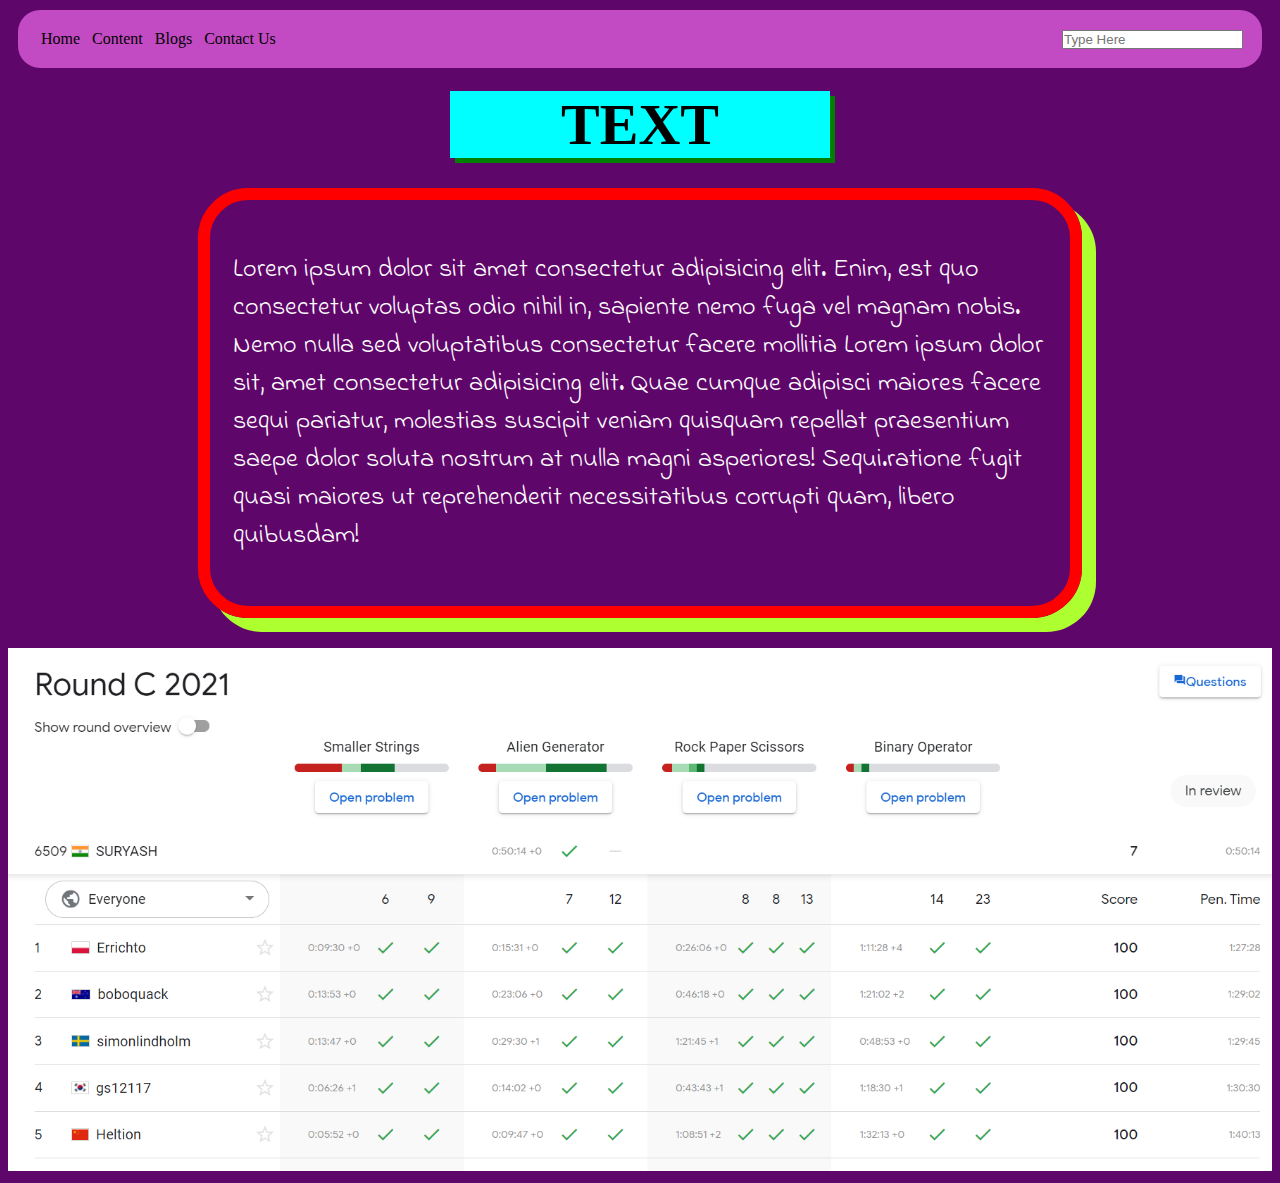
<file: first.html>
<!DOCTYPE html>
<html lang="en">
<head>
    <meta charset="UTF-8">
    <meta http-equiv="X-UA-Compatible" content="IE=edge">
    <meta name="viewport" content="width=device-width, initial-scale=1.0">
    <title>First Try</title>
    <link rel="stylesheet" href="style.css">
    <!-- <link rel="preconnect" href="https://fonts.googleapis.com">
<link rel="preconnect" href="https://fonts.gstatic.com" crossorigin> -->
<link href="https://fonts.googleapis.com/css2?family=Indie+Flower&display=swap" rel="stylesheet">
</head>

<body>
  <nav class="navbar">
      <span>Home</span>
      <span>Content</span>
      <span>Blogs</span>
      <span>Contact Us</span>
      <input type="text" name="Search" placeholder="Type Here">
      </input>
  </nav> 
  <h1>TEXT</h1>

  <div class="container" id="bordering">
      
      <p id="text">Lorem ipsum dolor sit amet consectetur adipisicing elit. Enim, est quo consectetur voluptas odio nihil in, sapiente nemo fuga vel magnam nobis. Nemo nulla sed voluptatibus consectetur facere mollitia Lorem ipsum dolor sit, amet consectetur adipisicing elit. Quae cumque adipisci maiores facere sequi pariatur, molestias suscipit veniam quisquam repellat praesentium saepe dolor soluta nostrum at nulla magni asperiores! Sequi.ratione fugit quasi maiores ut reprehenderit necessitatibus corrupti quam, libero quibusdam!</p>

  </div>
  <!-- <img src="robot.png" alt="" class="robot"></img> -->
  <div class="container">
    <img id="content" src="image.PNG"></img>
  </div>
      
      
  </div>  
</body>
</html>
</file>
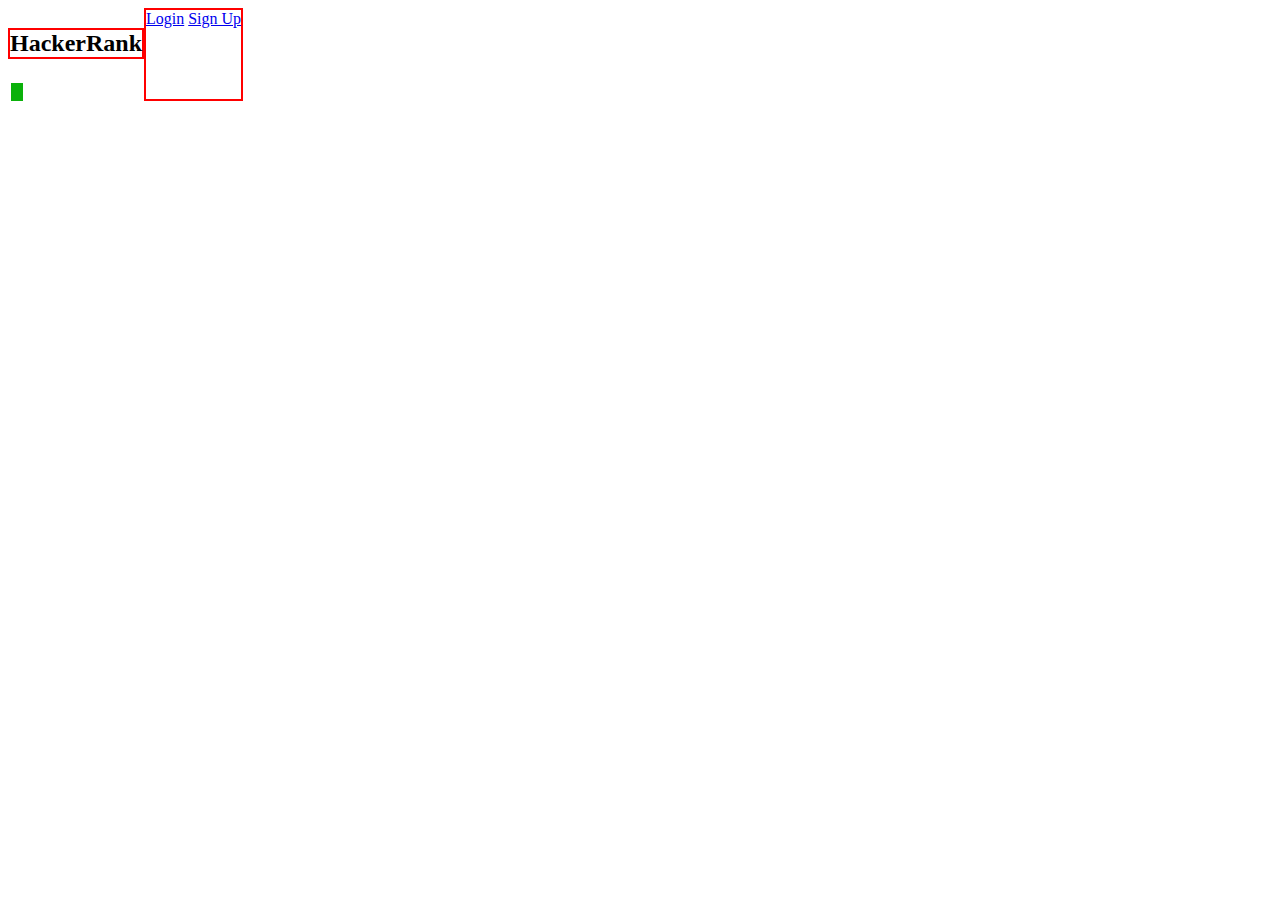
<file: Hackerrank/login.html>
<!DOCTYPE html>
<html lang="en">

<head>
    <meta charset="UTF-8">
    <meta http-equiv="X-UA-Compatible" content="IE=edge">
    <meta name="viewport" content="width=device-width, initial-scale=1.0">
    <title>Document</title>
    <link rel="stylesheet" href="style.css">
</head>

<body>
    <div class="container">
        <div class="left">
        <h2><b>HackerRank</b></h2>
        <div class="box"></div>
        </div>
        <div class="right">
            <a href="#">Login</a>
            <a href="#" id="sign">Sign Up</a>
        </div>
    </div>

</body>

</html>
</file>
<file: style.css>
*{
    /* margin: 0; */
    padding: 0;
    box-sizing: border-box;
}
.container{ display: flexndf;
    /* border: 2px solid rgb(243, 103, 103); */
  
}
body{
    background-color: rgb(95, 6, 107);
}
.box{
    background-color: green;
    width: 100px;
    height:100px;
    margin: auto;

}
.navbar span {
font-weight: 500;
padding: 0px 4px;
cursor: pointer;
}
/* p{
    display: block;
} */

.navbar input{
    float: right;
cursor:text;
}

/* .robot{
    width:10%;
    height: 200px;
    float:right;
} */
#bordering {
    width:70%;
    border: 12px solid red;
    margin: 30px auto;
    box-shadow: 14px 14px greenyellow;
    border-radius: 50px;
}
.navbar{ cursor:none;
    padding: 20px 19px;
    background-color: rgb(194, 74, 194);
    border-radius: 22px;
    margin: 10px;

}
#text {
    margin: 5px;
    padding: 46px 18px;
    /* border: 2px solid red; */
    color: white;
    font-family: 'Indie Flower', cursive;
    font-size: 26px;
}
h1{     /* padding: 0px 302px; */
background-color: aqua;
display: block;
font-size: 58px;
text-align: center;
width: 30%;
margin: 23px auto;
box-shadow: 5px 5px green;
margin: 1;
}

#content {
    width: 100%;
    height: 100%;
}
</file>
<file: Hackerrank/style.css>
.container{
    display:flex;
    /* justify-content: center;
    align-items: center; */
}
h2{
    border:2px solid red;

}
.box {
    flex:1;
    /* display: inline; */
    margin-top: 24px;
    margin-left: 3px;
    background-color: rgb(10, 177, 10);
    width: 12px;
    height: 18px;
    /* border:2px solid red; */
}

.right{
    border: 2px solid red;

}
</file>
